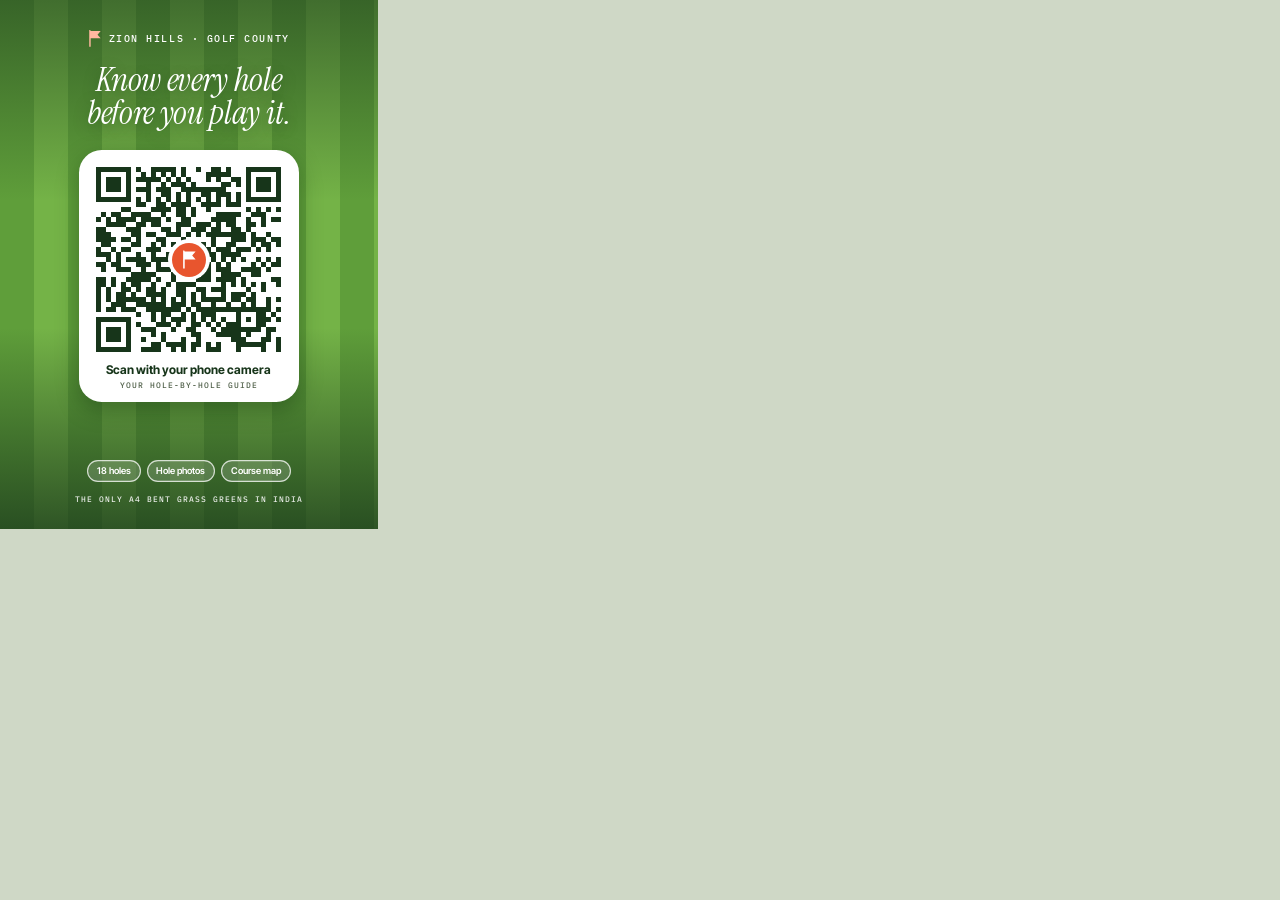
<file: print/sticker.html>
<!doctype html>
<html lang="en">
<head>
<meta charset="utf-8">
<title>Zion Hills cart sticker</title>
<meta name="robots" content="noindex">
<!-- Golf-cart QR sticker, 100 x 140 mm. Print on weatherproof vinyl with a matte laminate.
     Rebuild: msedge --headless --print-to-pdf=cart-sticker.pdf sticker.html -->
<link href="https://fonts.googleapis.com/css2?family=Instrument+Serif:ital@0;1&family=Inter+Tight:wght@600;700&family=IBM+Plex+Mono:wght@500&display=swap" rel="stylesheet">
<style>
  @page { size: 100mm 140mm; margin: 0; }
  * { box-sizing: border-box; }
  html, body { margin: 0; -webkit-print-color-adjust: exact; print-color-adjust: exact; }
  body { background: #cfd8c6; }
  .s { position: relative; width: 100mm; height: 140mm; margin: 0; overflow: hidden; color: #fff; font-family: "Inter Tight", Arial, sans-serif;
    background: repeating-linear-gradient(90deg, #5f9e3a 0 9mm, #74b347 9mm 18mm); }
  .s::before { content: ""; position: absolute; inset: 0; background: linear-gradient(180deg, rgba(23,53,26,.55) 0%, rgba(23,53,26,0) 38%, rgba(23,53,26,0) 62%, rgba(23,53,26,.75) 100%); }
  .in { position: relative; height: 100%; display: flex; flex-direction: column; align-items: center; padding: 8mm 7mm 6.5mm; text-align: center; }
  .brand { display: flex; align-items: center; gap: 2mm; font: 500 7.2pt/1 "IBM Plex Mono", monospace; letter-spacing: .16em; text-transform: uppercase; }
  .brand svg { width: 3.4mm; height: 4.4mm; }
  h1 { margin: 4.5mm 0 0; font: italic 400 25pt/.98 "Instrument Serif", Georgia, serif; letter-spacing: -.01em; text-shadow: 0 1mm 4mm rgba(10,40,10,.35); }
  .card { margin-top: 5.5mm; width: 58mm; padding: 4.5mm 4.5mm 3.5mm; border-radius: 6mm; background: #fff; color: #17351a; box-shadow: 0 2mm 6mm rgba(10,40,10,.35); }
  .qr { position: relative; width: 49mm; height: 49mm; margin: 0 auto; }
  .qr > svg { width: 100%; height: 100%; display: block; }
  .logo { position: absolute; left: 50%; top: 50%; width: 11mm; height: 11mm; margin: -5.5mm 0 0 -5.5mm; border-radius: 50%; background: #fff; display: grid; place-items: center; }
  .logo span { width: 9mm; height: 9mm; border-radius: 50%; background: #e8552e; display: grid; place-items: center; }
  .logo svg { width: 3.6mm; height: 5mm; }
  .scan { margin: 3mm 0 0; font: 700 9pt/1.2 "Inter Tight", sans-serif; }
  .scan small { display: block; margin-top: .8mm; font: 500 6.2pt/1 "IBM Plex Mono", monospace; letter-spacing: .12em; text-transform: uppercase; color: #4f5f48; }
  .chips { margin-top: auto; display: flex; gap: 1.6mm; justify-content: center; }
  .chips span { padding: 1.6mm 2.6mm; border-radius: 99mm; background: rgba(255,255,255,.16); box-shadow: inset 0 0 0 .3mm rgba(255,255,255,.75); font: 600 7pt/1 "Inter Tight", sans-serif; }
  .foot { margin: 3.2mm 0 0; font: 500 6.2pt/1.3 "IBM Plex Mono", monospace; letter-spacing: .12em; text-transform: uppercase; opacity: .9; }
</style>
</head>
<body>
<div class="s"><div class="in">
  <div class="brand"><svg viewBox="0 0 12 16"><path d="M1 16V0h1l.4 1H12l-3 3.5L12 8H2.4v8z" fill="#ffb79f"/></svg>Zion Hills · Golf County</div>
  <h1>Know every hole<br>before you play it.</h1>
  <div class="card">
    <div class="qr"><svg xmlns="http://www.w3.org/2000/svg" viewBox="0 0 37 37" shape-rendering="crispEdges"><path d="M0 0h1v1h-1zM1 0h1v1h-1zM2 0h1v1h-1zM3 0h1v1h-1zM4 0h1v1h-1zM5 0h1v1h-1zM6 0h1v1h-1zM8 0h1v1h-1zM11 0h1v1h-1zM12 0h1v1h-1zM13 0h1v1h-1zM14 0h1v1h-1zM15 0h1v1h-1zM17 0h1v1h-1zM20 0h1v1h-1zM23 0h1v1h-1zM24 0h1v1h-1zM26 0h1v1h-1zM30 0h1v1h-1zM31 0h1v1h-1zM32 0h1v1h-1zM33 0h1v1h-1zM34 0h1v1h-1zM35 0h1v1h-1zM36 0h1v1h-1zM0 1h1v1h-1zM6 1h1v1h-1zM9 1h1v1h-1zM11 1h1v1h-1zM13 1h1v1h-1zM15 1h1v1h-1zM17 1h1v1h-1zM22 1h1v1h-1zM23 1h1v1h-1zM24 1h1v1h-1zM25 1h1v1h-1zM26 1h1v1h-1zM30 1h1v1h-1zM36 1h1v1h-1zM0 2h1v1h-1zM2 2h1v1h-1zM3 2h1v1h-1zM4 2h1v1h-1zM6 2h1v1h-1zM8 2h1v1h-1zM9 2h1v1h-1zM10 2h1v1h-1zM11 2h1v1h-1zM12 2h1v1h-1zM14 2h1v1h-1zM16 2h1v1h-1zM18 2h1v1h-1zM22 2h1v1h-1zM24 2h1v1h-1zM27 2h1v1h-1zM28 2h1v1h-1zM30 2h1v1h-1zM32 2h1v1h-1zM33 2h1v1h-1zM34 2h1v1h-1zM36 2h1v1h-1zM0 3h1v1h-1zM2 3h1v1h-1zM3 3h1v1h-1zM4 3h1v1h-1zM6 3h1v1h-1zM10 3h1v1h-1zM13 3h1v1h-1zM15 3h1v1h-1zM16 3h1v1h-1zM17 3h1v1h-1zM19 3h1v1h-1zM25 3h1v1h-1zM26 3h1v1h-1zM28 3h1v1h-1zM30 3h1v1h-1zM32 3h1v1h-1zM33 3h1v1h-1zM34 3h1v1h-1zM36 3h1v1h-1zM0 4h1v1h-1zM2 4h1v1h-1zM3 4h1v1h-1zM4 4h1v1h-1zM6 4h1v1h-1zM8 4h1v1h-1zM9 4h1v1h-1zM10 4h1v1h-1zM12 4h1v1h-1zM13 4h1v1h-1zM14 4h1v1h-1zM17 4h1v1h-1zM18 4h1v1h-1zM19 4h1v1h-1zM20 4h1v1h-1zM21 4h1v1h-1zM22 4h1v1h-1zM23 4h1v1h-1zM24 4h1v1h-1zM25 4h1v1h-1zM30 4h1v1h-1zM32 4h1v1h-1zM33 4h1v1h-1zM34 4h1v1h-1zM36 4h1v1h-1zM0 5h1v1h-1zM6 5h1v1h-1zM10 5h1v1h-1zM13 5h1v1h-1zM14 5h1v1h-1zM16 5h1v1h-1zM18 5h1v1h-1zM21 5h1v1h-1zM22 5h1v1h-1zM24 5h1v1h-1zM25 5h1v1h-1zM26 5h1v1h-1zM28 5h1v1h-1zM30 5h1v1h-1zM36 5h1v1h-1zM0 6h1v1h-1zM1 6h1v1h-1zM2 6h1v1h-1zM3 6h1v1h-1zM4 6h1v1h-1zM5 6h1v1h-1zM6 6h1v1h-1zM8 6h1v1h-1zM10 6h1v1h-1zM12 6h1v1h-1zM14 6h1v1h-1zM16 6h1v1h-1zM18 6h1v1h-1zM20 6h1v1h-1zM22 6h1v1h-1zM24 6h1v1h-1zM26 6h1v1h-1zM28 6h1v1h-1zM30 6h1v1h-1zM31 6h1v1h-1zM32 6h1v1h-1zM33 6h1v1h-1zM34 6h1v1h-1zM35 6h1v1h-1zM36 6h1v1h-1zM8 7h1v1h-1zM9 7h1v1h-1zM12 7h1v1h-1zM13 7h1v1h-1zM15 7h1v1h-1zM16 7h1v1h-1zM17 7h1v1h-1zM18 7h1v1h-1zM21 7h1v1h-1zM22 7h1v1h-1zM23 7h1v1h-1zM24 7h1v1h-1zM26 7h1v1h-1zM27 7h1v1h-1zM28 7h1v1h-1zM5 8h1v1h-1zM6 8h1v1h-1zM11 8h1v1h-1zM12 8h1v1h-1zM13 8h1v1h-1zM14 8h1v1h-1zM16 8h1v1h-1zM17 8h1v1h-1zM19 8h1v1h-1zM22 8h1v1h-1zM30 8h1v1h-1zM32 8h1v1h-1zM34 8h1v1h-1zM36 8h1v1h-1zM1 9h1v1h-1zM3 9h1v1h-1zM4 9h1v1h-1zM7 9h1v1h-1zM8 9h1v1h-1zM9 9h1v1h-1zM10 9h1v1h-1zM13 9h1v1h-1zM16 9h1v1h-1zM17 9h1v1h-1zM19 9h1v1h-1zM24 9h1v1h-1zM25 9h1v1h-1zM26 9h1v1h-1zM27 9h1v1h-1zM28 9h1v1h-1zM31 9h1v1h-1zM32 9h1v1h-1zM33 9h1v1h-1zM0 10h1v1h-1zM2 10h1v1h-1zM4 10h1v1h-1zM5 10h1v1h-1zM6 10h1v1h-1zM7 10h1v1h-1zM9 10h1v1h-1zM10 10h1v1h-1zM11 10h1v1h-1zM12 10h1v1h-1zM14 10h1v1h-1zM17 10h1v1h-1zM18 10h1v1h-1zM23 10h1v1h-1zM24 10h1v1h-1zM25 10h1v1h-1zM26 10h1v1h-1zM27 10h1v1h-1zM30 10h1v1h-1zM33 10h1v1h-1zM35 10h1v1h-1zM36 10h1v1h-1zM2 11h1v1h-1zM3 11h1v1h-1zM4 11h1v1h-1zM5 11h1v1h-1zM8 11h1v1h-1zM9 11h1v1h-1zM11 11h1v1h-1zM12 11h1v1h-1zM16 11h1v1h-1zM17 11h1v1h-1zM18 11h1v1h-1zM20 11h1v1h-1zM21 11h1v1h-1zM22 11h1v1h-1zM24 11h1v1h-1zM26 11h1v1h-1zM27 11h1v1h-1zM30 11h1v1h-1zM31 11h1v1h-1zM33 11h1v1h-1zM0 12h1v1h-1zM1 12h1v1h-1zM6 12h1v1h-1zM7 12h1v1h-1zM8 12h1v1h-1zM13 12h1v1h-1zM14 12h1v1h-1zM16 12h1v1h-1zM19 12h1v1h-1zM20 12h1v1h-1zM21 12h1v1h-1zM23 12h1v1h-1zM24 12h1v1h-1zM27 12h1v1h-1zM28 12h1v1h-1zM30 12h1v1h-1zM0 13h1v1h-1zM1 13h1v1h-1zM2 13h1v1h-1zM7 13h1v1h-1zM8 13h1v1h-1zM10 13h1v1h-1zM11 13h1v1h-1zM14 13h1v1h-1zM15 13h1v1h-1zM16 13h1v1h-1zM18 13h1v1h-1zM20 13h1v1h-1zM22 13h1v1h-1zM23 13h1v1h-1zM24 13h1v1h-1zM25 13h1v1h-1zM26 13h1v1h-1zM27 13h1v1h-1zM28 13h1v1h-1zM29 13h1v1h-1zM31 13h1v1h-1zM34 13h1v1h-1zM0 14h1v1h-1zM1 14h1v1h-1zM2 14h1v1h-1zM3 14h1v1h-1zM5 14h1v1h-1zM6 14h1v1h-1zM8 14h1v1h-1zM12 14h1v1h-1zM13 14h1v1h-1zM17 14h1v1h-1zM23 14h1v1h-1zM27 14h1v1h-1zM28 14h1v1h-1zM29 14h1v1h-1zM31 14h1v1h-1zM32 14h1v1h-1zM33 14h1v1h-1zM35 14h1v1h-1zM36 14h1v1h-1zM1 15h1v1h-1zM2 15h1v1h-1zM7 15h1v1h-1zM8 15h1v1h-1zM11 15h1v1h-1zM13 15h1v1h-1zM15 15h1v1h-1zM21 15h1v1h-1zM23 15h1v1h-1zM26 15h1v1h-1zM27 15h1v1h-1zM31 15h1v1h-1zM33 15h1v1h-1zM34 15h1v1h-1zM36 15h1v1h-1zM0 16h1v1h-1zM3 16h1v1h-1zM5 16h1v1h-1zM6 16h1v1h-1zM10 16h1v1h-1zM11 16h1v1h-1zM12 16h1v1h-1zM16 16h1v1h-1zM18 16h1v1h-1zM21 16h1v1h-1zM22 16h1v1h-1zM24 16h1v1h-1zM25 16h1v1h-1zM26 16h1v1h-1zM28 16h1v1h-1zM29 16h1v1h-1zM30 16h1v1h-1zM32 16h1v1h-1zM34 16h1v1h-1zM0 17h1v1h-1zM1 17h1v1h-1zM2 17h1v1h-1zM4 17h1v1h-1zM8 17h1v1h-1zM11 17h1v1h-1zM14 17h1v1h-1zM15 17h1v1h-1zM17 17h1v1h-1zM18 17h1v1h-1zM19 17h1v1h-1zM20 17h1v1h-1zM22 17h1v1h-1zM23 17h1v1h-1zM25 17h1v1h-1zM26 17h1v1h-1zM27 17h1v1h-1zM28 17h1v1h-1zM2 18h1v1h-1zM4 18h1v1h-1zM6 18h1v1h-1zM7 18h1v1h-1zM8 18h1v1h-1zM9 18h1v1h-1zM11 18h1v1h-1zM12 18h1v1h-1zM13 18h1v1h-1zM14 18h1v1h-1zM18 18h1v1h-1zM19 18h1v1h-1zM21 18h1v1h-1zM23 18h1v1h-1zM25 18h1v1h-1zM27 18h1v1h-1zM29 18h1v1h-1zM32 18h1v1h-1zM34 18h1v1h-1zM36 18h1v1h-1zM0 19h1v1h-1zM1 19h1v1h-1zM3 19h1v1h-1zM4 19h1v1h-1zM8 19h1v1h-1zM9 19h1v1h-1zM10 19h1v1h-1zM12 19h1v1h-1zM15 19h1v1h-1zM16 19h1v1h-1zM18 19h1v1h-1zM19 19h1v1h-1zM22 19h1v1h-1zM24 19h1v1h-1zM26 19h1v1h-1zM31 19h1v1h-1zM33 19h1v1h-1zM35 19h1v1h-1zM36 19h1v1h-1zM1 20h1v1h-1zM4 20h1v1h-1zM5 20h1v1h-1zM6 20h1v1h-1zM9 20h1v1h-1zM12 20h1v1h-1zM13 20h1v1h-1zM14 20h1v1h-1zM16 20h1v1h-1zM19 20h1v1h-1zM20 20h1v1h-1zM22 20h1v1h-1zM24 20h1v1h-1zM25 20h1v1h-1zM26 20h1v1h-1zM29 20h1v1h-1zM30 20h1v1h-1zM31 20h1v1h-1zM32 20h1v1h-1zM34 20h1v1h-1zM7 21h1v1h-1zM8 21h1v1h-1zM9 21h1v1h-1zM10 21h1v1h-1zM11 21h1v1h-1zM15 21h1v1h-1zM17 21h1v1h-1zM18 21h1v1h-1zM21 21h1v1h-1zM22 21h1v1h-1zM25 21h1v1h-1zM26 21h1v1h-1zM27 21h1v1h-1zM28 21h1v1h-1zM31 21h1v1h-1zM32 21h1v1h-1zM0 22h1v1h-1zM1 22h1v1h-1zM3 22h1v1h-1zM6 22h1v1h-1zM7 22h1v1h-1zM8 22h1v1h-1zM9 22h1v1h-1zM10 22h1v1h-1zM12 22h1v1h-1zM15 22h1v1h-1zM20 22h1v1h-1zM21 22h1v1h-1zM22 22h1v1h-1zM24 22h1v1h-1zM25 22h1v1h-1zM26 22h1v1h-1zM27 22h1v1h-1zM29 22h1v1h-1zM35 22h1v1h-1zM36 22h1v1h-1zM0 23h1v1h-1zM1 23h1v1h-1zM3 23h1v1h-1zM5 23h1v1h-1zM7 23h1v1h-1zM8 23h1v1h-1zM11 23h1v1h-1zM14 23h1v1h-1zM16 23h1v1h-1zM17 23h1v1h-1zM18 23h1v1h-1zM19 23h1v1h-1zM25 23h1v1h-1zM27 23h1v1h-1zM29 23h1v1h-1zM31 23h1v1h-1zM33 23h1v1h-1zM36 23h1v1h-1zM0 24h1v1h-1zM2 24h1v1h-1zM5 24h1v1h-1zM6 24h1v1h-1zM8 24h1v1h-1zM10 24h1v1h-1zM11 24h1v1h-1zM13 24h1v1h-1zM16 24h1v1h-1zM17 24h1v1h-1zM20 24h1v1h-1zM21 24h1v1h-1zM23 24h1v1h-1zM24 24h1v1h-1zM25 24h1v1h-1zM30 24h1v1h-1zM33 24h1v1h-1zM0 25h1v1h-1zM2 25h1v1h-1zM4 25h1v1h-1zM5 25h1v1h-1zM7 25h1v1h-1zM10 25h1v1h-1zM11 25h1v1h-1zM12 25h1v1h-1zM13 25h1v1h-1zM16 25h1v1h-1zM17 25h1v1h-1zM19 25h1v1h-1zM21 25h1v1h-1zM25 25h1v1h-1zM27 25h1v1h-1zM28 25h1v1h-1zM29 25h1v1h-1zM31 25h1v1h-1zM0 26h1v1h-1zM2 26h1v1h-1zM4 26h1v1h-1zM5 26h1v1h-1zM6 26h1v1h-1zM7 26h1v1h-1zM8 26h1v1h-1zM9 26h1v1h-1zM11 26h1v1h-1zM13 26h1v1h-1zM15 26h1v1h-1zM17 26h1v1h-1zM19 26h1v1h-1zM21 26h1v1h-1zM22 26h1v1h-1zM23 26h1v1h-1zM24 26h1v1h-1zM25 26h1v1h-1zM27 26h1v1h-1zM28 26h1v1h-1zM30 26h1v1h-1zM31 26h1v1h-1zM34 26h1v1h-1zM36 26h1v1h-1zM0 27h1v1h-1zM3 27h1v1h-1zM4 27h1v1h-1zM5 27h1v1h-1zM8 27h1v1h-1zM9 27h1v1h-1zM10 27h1v1h-1zM11 27h1v1h-1zM12 27h1v1h-1zM13 27h1v1h-1zM15 27h1v1h-1zM16 27h1v1h-1zM17 27h1v1h-1zM19 27h1v1h-1zM20 27h1v1h-1zM23 27h1v1h-1zM26 27h1v1h-1zM29 27h1v1h-1zM31 27h1v1h-1zM34 27h1v1h-1zM0 28h1v1h-1zM2 28h1v1h-1zM3 28h1v1h-1zM5 28h1v1h-1zM6 28h1v1h-1zM7 28h1v1h-1zM10 28h1v1h-1zM11 28h1v1h-1zM12 28h1v1h-1zM13 28h1v1h-1zM14 28h1v1h-1zM15 28h1v1h-1zM16 28h1v1h-1zM18 28h1v1h-1zM20 28h1v1h-1zM21 28h1v1h-1zM22 28h1v1h-1zM23 28h1v1h-1zM24 28h1v1h-1zM25 28h1v1h-1zM26 28h1v1h-1zM27 28h1v1h-1zM28 28h1v1h-1zM29 28h1v1h-1zM30 28h1v1h-1zM31 28h1v1h-1zM32 28h1v1h-1zM33 28h1v1h-1zM34 28h1v1h-1zM36 28h1v1h-1zM8 29h1v1h-1zM11 29h1v1h-1zM13 29h1v1h-1zM14 29h1v1h-1zM17 29h1v1h-1zM19 29h1v1h-1zM21 29h1v1h-1zM22 29h1v1h-1zM23 29h1v1h-1zM28 29h1v1h-1zM32 29h1v1h-1zM33 29h1v1h-1zM35 29h1v1h-1zM0 30h1v1h-1zM1 30h1v1h-1zM2 30h1v1h-1zM3 30h1v1h-1zM4 30h1v1h-1zM5 30h1v1h-1zM6 30h1v1h-1zM11 30h1v1h-1zM13 30h1v1h-1zM15 30h1v1h-1zM16 30h1v1h-1zM17 30h1v1h-1zM19 30h1v1h-1zM21 30h1v1h-1zM23 30h1v1h-1zM25 30h1v1h-1zM28 30h1v1h-1zM30 30h1v1h-1zM32 30h1v1h-1zM33 30h1v1h-1zM34 30h1v1h-1zM36 30h1v1h-1zM0 31h1v1h-1zM6 31h1v1h-1zM8 31h1v1h-1zM12 31h1v1h-1zM13 31h1v1h-1zM14 31h1v1h-1zM16 31h1v1h-1zM19 31h1v1h-1zM20 31h1v1h-1zM22 31h1v1h-1zM24 31h1v1h-1zM26 31h1v1h-1zM27 31h1v1h-1zM28 31h1v1h-1zM32 31h1v1h-1zM33 31h1v1h-1zM0 32h1v1h-1zM2 32h1v1h-1zM3 32h1v1h-1zM4 32h1v1h-1zM6 32h1v1h-1zM9 32h1v1h-1zM10 32h1v1h-1zM11 32h1v1h-1zM15 32h1v1h-1zM18 32h1v1h-1zM19 32h1v1h-1zM23 32h1v1h-1zM25 32h1v1h-1zM26 32h1v1h-1zM27 32h1v1h-1zM28 32h1v1h-1zM29 32h1v1h-1zM30 32h1v1h-1zM31 32h1v1h-1zM32 32h1v1h-1zM34 32h1v1h-1zM35 32h1v1h-1zM0 33h1v1h-1zM2 33h1v1h-1zM3 33h1v1h-1zM4 33h1v1h-1zM6 33h1v1h-1zM11 33h1v1h-1zM13 33h1v1h-1zM19 33h1v1h-1zM20 33h1v1h-1zM24 33h1v1h-1zM25 33h1v1h-1zM26 33h1v1h-1zM27 33h1v1h-1zM28 33h1v1h-1zM30 33h1v1h-1zM34 33h1v1h-1zM0 34h1v1h-1zM2 34h1v1h-1zM3 34h1v1h-1zM4 34h1v1h-1zM6 34h1v1h-1zM9 34h1v1h-1zM13 34h1v1h-1zM17 34h1v1h-1zM20 34h1v1h-1zM27 34h1v1h-1zM28 34h1v1h-1zM29 34h1v1h-1zM33 34h1v1h-1zM34 34h1v1h-1zM36 34h1v1h-1zM0 35h1v1h-1zM6 35h1v1h-1zM11 35h1v1h-1zM12 35h1v1h-1zM14 35h1v1h-1zM15 35h1v1h-1zM16 35h1v1h-1zM17 35h1v1h-1zM19 35h1v1h-1zM20 35h1v1h-1zM22 35h1v1h-1zM24 35h1v1h-1zM28 35h1v1h-1zM29 35h1v1h-1zM30 35h1v1h-1zM31 35h1v1h-1zM32 35h1v1h-1zM33 35h1v1h-1zM36 35h1v1h-1zM0 36h1v1h-1zM1 36h1v1h-1zM2 36h1v1h-1zM3 36h1v1h-1zM4 36h1v1h-1zM5 36h1v1h-1zM6 36h1v1h-1zM9 36h1v1h-1zM10 36h1v1h-1zM11 36h1v1h-1zM12 36h1v1h-1zM15 36h1v1h-1zM17 36h1v1h-1zM19 36h1v1h-1zM22 36h1v1h-1zM23 36h1v1h-1zM24 36h1v1h-1zM28 36h1v1h-1zM33 36h1v1h-1zM36 36h1v1h-1z" fill="#17351a"/></svg><div class="logo"><span><svg viewBox="0 0 12 16"><path d="M1 16V0h1l.4 1H12l-3 3.5L12 8H2.4v8z" fill="#fff"/></svg></span></div></div>
    <p class="scan">Scan with your phone camera<small>Your hole-by-hole guide</small></p>
  </div>
  <div class="chips"><span>18 holes</span><span>Hole photos</span><span>Course map</span></div>
  <p class="foot">The only A4 Bent Grass greens in India</p>
</div></div>
</body>
</html>
</file>
